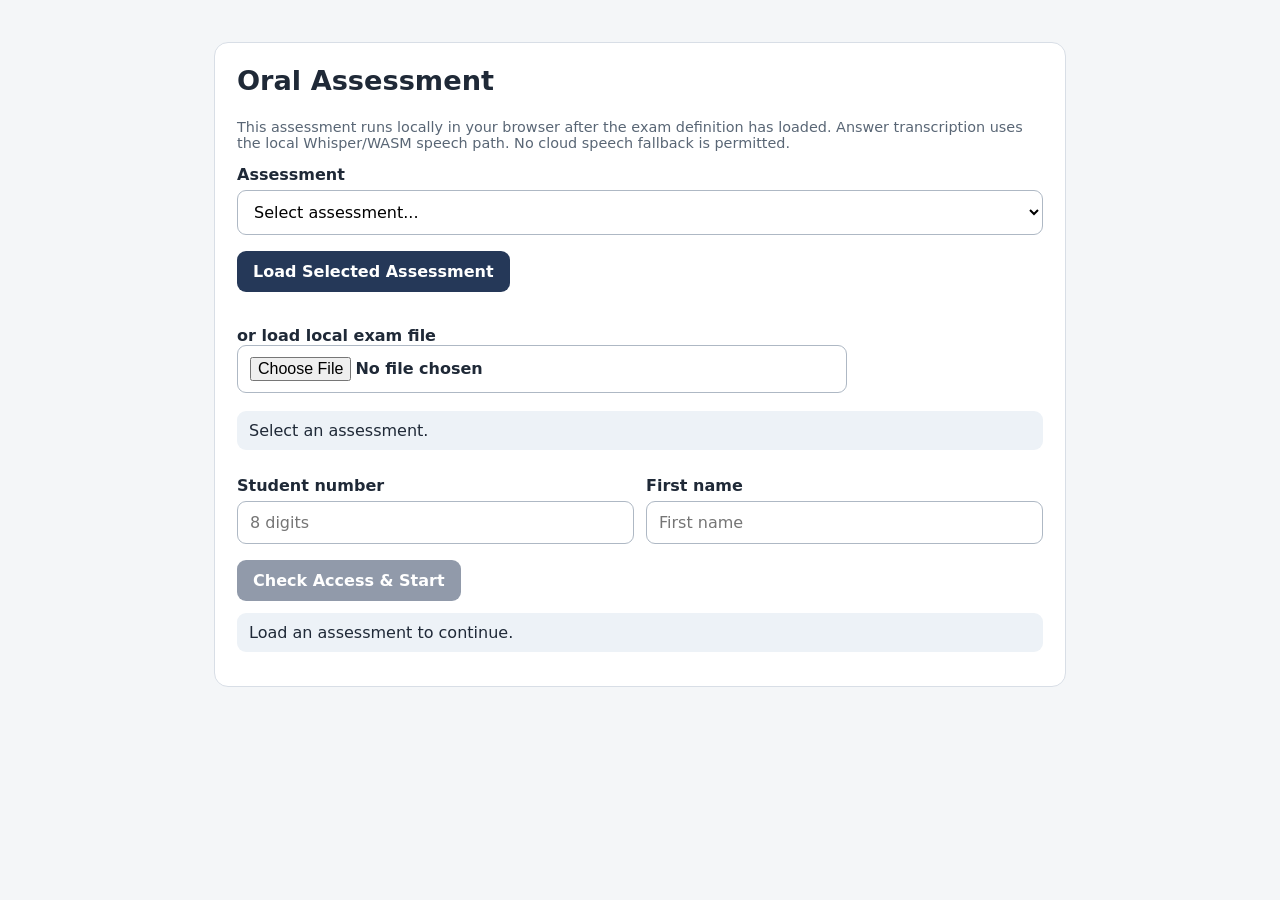
<file: index.html>
<!doctype html>
<html lang="en">
<head>
  <meta charset="utf-8">
  <meta name="viewport" content="width=device-width,initial-scale=1">
  <title>Human-AI Static Oral Exam</title>
  <script src="coi-serviceworker.js"></script>
  <link rel="stylesheet" href="styles.css">
</head>
<body>
<main>
  <section class="card" id="setupCard">
    <h1>Oral Assessment</h1>
    <p class="small">This assessment runs locally in your browser after the exam definition has loaded. Answer transcription uses the local Whisper/WASM speech path. No cloud speech fallback is permitted.</p>

    <label for="examSelect">Assessment</label>
    <select id="examSelect"><option value="">Loading assessments...</option></select>

    <div class="actions">
      <button id="loadSelectedBtn" type="button">Load Selected Assessment</button>
      <label class="secondary" style="padding:10px 0 0">or load local exam file
        <input id="examFile" type="file" accept=".json,.txt,application/json,text/plain">
      </label>
    </div>

    <div id="examSummary" class="status">Select an assessment.</div>

    <div class="row">
      <div>
        <label for="studentNumber">Student number</label>
        <input id="studentNumber" inputmode="numeric" autocomplete="off" maxlength="8" placeholder="8 digits">
      </div>
      <div>
        <label for="firstName">First name</label>
        <input id="firstName" autocomplete="off" placeholder="First name">
      </div>
    </div>

    <div class="actions">
      <button id="startBtn" type="button" disabled>Check Access & Start</button>
    </div>
    <div id="setupStatus" class="status">Load an assessment to continue.</div>
  </section>

  <section class="card hidden" id="examCard">
    <div class="progress" id="progressText"></div>
    <div class="question" id="questionText"></div>
    <div class="actions">
      <button id="speakQuestionBtn" type="button" class="secondary">Repeat Question</button>
      <button id="micBtn" type="button">Start Speaking</button>
      <button id="stopMicBtn" type="button" class="secondary" disabled>Stop Speaking & Transcribe</button>
    </div>
    <div id="speechStatus" class="status">Local Whisper/WASM will be prepared when the assessment starts. Speech audio never leaves this device.</div>

    <label for="answerBox">Your recorded answer</label>
    <textarea id="answerBox" spellcheck="true" placeholder="Your spoken answer will appear here. You may type corrections, then continue speaking."></textarea>
    <div id="editStatus" class="small">Paste and drag/drop are disabled. You may type corrections.</div>

    <div class="actions">
      <button id="acceptBtn" type="button">Accept Answer & Next Question</button>
    </div>
  </section>

  <section class="card hidden" id="completeCard">
    <h2>Assessment complete</h2>
    <p>Your submission file is prepared locally. Download it and submit it using the method specified by your course.</p>
    <div id="completeSummary" class="status ok"></div>
    <div class="actions">
      <button id="downloadBtn" type="button">Download Submission File</button>
    </div>
  </section>
</main>
<script src="whisper-loader.js"></script>
<script src="app.js"></script>
</body>
</html>
</file>
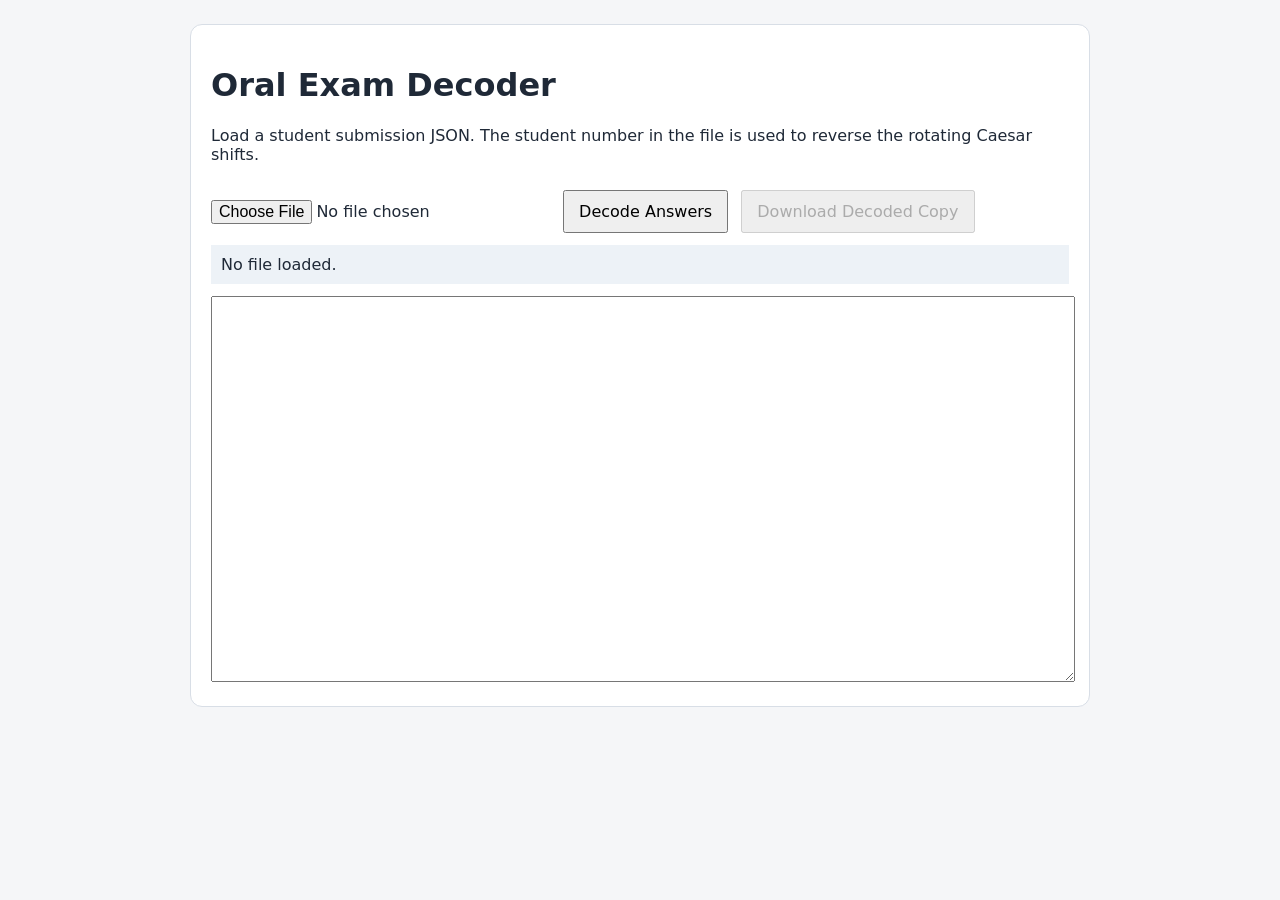
<file: instructor/decode.html>
<!doctype html>
<html lang="en">
<head>
<meta charset="utf-8"><meta name="viewport" content="width=device-width,initial-scale=1">
<title>Human-AI Oral Exam Decoder</title>
<style>
body{font-family:system-ui,sans-serif;margin:0;background:#f5f6f8;color:#1f2937}main{max-width:900px;margin:auto;padding:24px}.card{background:#fff;border:1px solid #d8dee6;border-radius:12px;padding:20px}textarea,input,button{font:inherit}textarea{width:100%;min-height:380px;margin-top:12px}button{padding:10px 14px;margin:10px 8px 0 0}.status{margin-top:12px;padding:10px;background:#edf2f7}
</style>
</head>
<body><main><div class="card">
<h1>Oral Exam Decoder</h1>
<p>Load a student submission JSON. The student number in the file is used to reverse the rotating Caesar shifts.</p>
<input id="file" type="file" accept=".json,application/json">
<button id="decode" type="button">Decode Answers</button>
<button id="download" type="button" disabled>Download Decoded Copy</button>
<div id="status" class="status">No file loaded.</div>
<textarea id="output" readonly></textarea>
</div></main>
<script>
"use strict";
let submission=null,decoded=null;
function caesar(text,num,dir){const s=[...num].map(Number);let p=0,o="";for(const ch of String(text)){const c=ch.charCodeAt(0);let b=null;if(c>=65&&c<=90)b=65;else if(c>=97&&c<=122)b=97;if(b===null){o+=ch;continue;}const sh=s[p%s.length]*dir;const n=((c-b+sh)%26+26)%26;o+=String.fromCharCode(b+n);p++;}return o;}
document.getElementById("file").addEventListener("change",async e=>{const f=e.target.files&&e.target.files[0];if(!f)return;try{submission=JSON.parse(await f.text());document.getElementById("status").textContent=`Loaded ${submission.studentNumber||"unknown"}.`;document.getElementById("output").value=JSON.stringify(submission,null,2);}catch(err){document.getElementById("status").textContent=err.message;}});
document.getElementById("decode").addEventListener("click",()=>{if(!submission)return;const sn=String(submission.studentNumber||"");if(!/^\\d{8}$/.test(sn)){document.getElementById("status").textContent="Submission does not contain a valid 8-digit student number.";return;}decoded=JSON.parse(JSON.stringify(submission));decoded.responses=(submission.responses||[]).map(r=>({...r,answerDecoded:caesar(r.answerEncoded||"",sn,-1)}));document.getElementById("output").value=JSON.stringify(decoded,null,2);document.getElementById("download").disabled=false;document.getElementById("status").textContent="Answers decoded.";});
document.getElementById("download").addEventListener("click",()=>{if(!decoded)return;const b=new Blob([JSON.stringify(decoded,null,2)],{type:"application/json"});const u=URL.createObjectURL(b);const a=document.createElement("a");a.href=u;a.download=`decoded-${decoded.examId||"oral"}-${decoded.studentNumber||"student"}.json`;a.click();setTimeout(()=>URL.revokeObjectURL(u),1000);});
</script></body></html>
</file>
<file: styles.css>
:root {
  font-family: Inter, system-ui, -apple-system, BlinkMacSystemFont, "Segoe UI", sans-serif;
  color: #1f2937;
  background: #f4f6f8;
}
* { box-sizing: border-box; }
body { margin: 0; min-height: 100vh; }
main { max-width: 900px; margin: 0 auto; padding: 24px; }
.card { background: white; border: 1px solid #d8dee6; border-radius: 14px; padding: 22px; margin: 18px 0; }
h1 { margin-top: 0; font-size: 1.7rem; }
h2 { font-size: 1.25rem; }
label { display: block; font-weight: 650; margin: 14px 0 6px; }
input, select, textarea, button { font: inherit; }
input, select, textarea { width: 100%; border: 1px solid #aeb8c4; border-radius: 9px; padding: 11px 12px; background: white; }
textarea { min-height: 180px; resize: vertical; line-height: 1.45; }
button { border: 0; border-radius: 9px; padding: 11px 16px; cursor: pointer; background: #253858; color: white; font-weight: 650; }
button.secondary { background: #e8edf3; color: #223047; }
button:disabled { opacity: .5; cursor: not-allowed; }
.row { display: flex; gap: 12px; flex-wrap: wrap; align-items: end; }
.row > * { flex: 1 1 220px; }
.actions { display: flex; gap: 10px; flex-wrap: wrap; margin-top: 16px; }
.status { padding: 10px 12px; border-radius: 9px; background: #edf2f7; margin: 12px 0; }
.status.error { background: #fdecec; color: #8d1c1c; }
.status.ok { background: #eaf6ed; color: #1f6b34; }
.question { font-size: 1.2rem; line-height: 1.5; }
.small { font-size: .9rem; color: #596675; }
.hidden { display: none !important; }
.badge { display: inline-block; padding: 4px 9px; border-radius: 99px; background: #eef1f5; font-size: .85rem; }
.progress { margin: 10px 0 18px; font-weight: 650; }
@media (max-width: 600px) { main { padding: 14px; } .card { padding: 16px; } }
</file>
